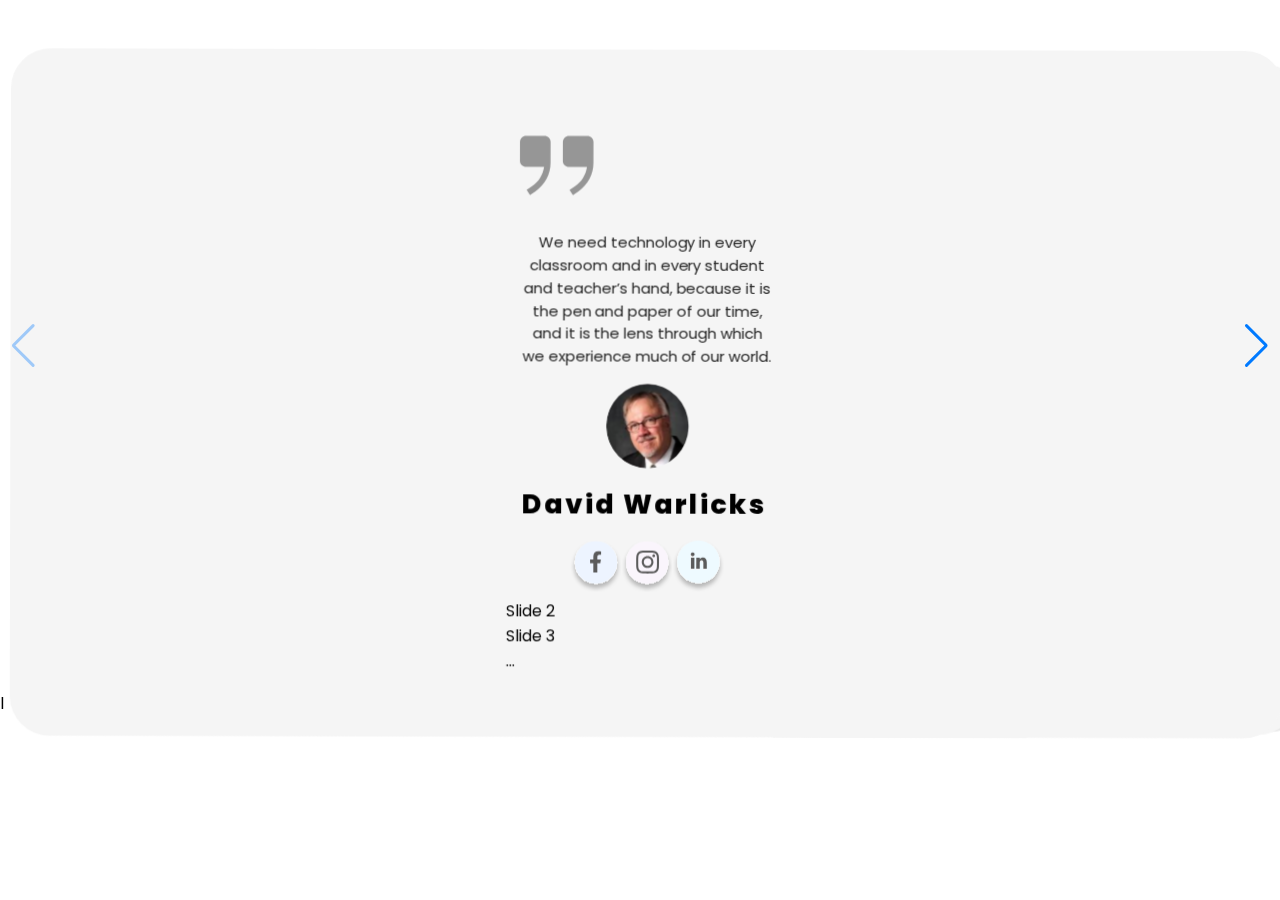
<file: section7.html>
<!DOCTYPE html>
<html lang="en">
  <head>
    <meta charset="UTF-8" />
    <meta http-equiv="X-UA-Compatible" content="IE=edge" />
    <meta name="viewport" content="width=device-width, initial-scale=1.0" />
    <title>Document</title>
    <link rel="stylesheet" href="Style7.css" />
    <link
      rel="stylesheet"
      href="https://cdn.jsdelivr.net/npm/swiper@8/swiper-bundle.min.css"
    />
    <script src="https://ajax.googleapis.com/ajax/libs/jquery/3.3.1/jquery.min.js"></script>
  </head>
  <body>
    <!-- <div class="wrapper">
      <div class="cursor">
        <p style="display: none">Scroll Me</p>
      </div>
      <div class="section7">
        <div class="section7Heading">
          <span class="img">
            <img src="items/Line.svg" />
          </span>
          <span class="heading">
            <p>
              <span> WE ACTUALLY FULFILL</span>
              THESE STATEMENTS
            </p>
          </span>
          <span class="img">
            <img src="items/Line.svg" />
          </span>
        </div>
        <div class="swiper1">
          <div class="sectionCards">
            <div class="cards">
              <div class="quotes">
                <img src="items/carbon_quotes.svg" alt="" />
              </div>
              <div class="para">
                <p>
                  We need technology in every classroom and in every student and
                  teacher’s hand, because it is the pen and paper of our time,
                  and it is the lens through which we experience much of our
                  world.
                </p>
              </div>
              <div class="img">
                <img src="items/davidwarlick.png" alt="" />
              </div>
              <div class="name">
                <p>David Warlicks</p>
              </div>
              <div class="media">
                <div class="twitter">
                  <img src="items/facebook.svg" alt="" />
                </div>
                <div class="Insta">
                  <img src="items/instagram.svg" alt="" />
                </div>
                <div class="linkedIn">
                  <img src="items/linkedIn.svg" alt="" />
                </div>
              </div>
            </div>
            <div class="cards">
              <div class="quotes">
                <img src="items/carbon_quotes.svg" alt="" />
              </div>
              <div class="para">
                <p>
                  We need technology in every classroom and in every student and
                  teacher’s hand, because it is the pen and paper of our time,
                  and it is the lens through which we experience much of our
                  world.
                </p>
              </div>
              <div class="img">
                <img src="items/davidwarlick.png" alt="" />
              </div>
              <div class="name">
                <p>David Warlicks</p>
              </div>
              <div class="media">
                <div class="twitter">
                  <img src="items/facebook.svg" alt="" />
                </div>
                <div class="Insta">
                  <img src="items/instagram.svg" alt="" />
                </div>
                <div class="linkedIn">
                  <img src="items/linkedIn.svg" alt="" />
                </div>
              </div>
            </div>
            <div class="cards">
              <div class="quotes">
                <img src="items/carbon_quotes.svg" alt="" />
              </div>
              <div class="para">
                <p>
                  We need technology in every classroom and in every student and
                  teacher’s hand, because it is the pen and paper of our time,
                  and it is the lens through which we experience much of our
                  world.
                </p>
              </div>
              <div class="img">
                <img src="items/davidwarlick.png" alt="" />
              </div>
              <div class="name">
                <p>David Warlicks</p>
              </div>
              <div class="media">
                <div class="twitter">
                  <img src="items/facebook.svg" alt="" />
                </div>
                <div class="Insta">
                  <img src="items/instagram.svg" alt="" />
                </div>
                <div class="linkedIn">
                  <img src="items/linkedIn.svg" alt="" />
                </div>
              </div>
            </div>
          </div>
        </div>
         <div class="swiper">
          <div class="button swiper-button-prev">
            <img
              src="items/button.svg"
              style="transform: rotate(180deg)"
              alt=""
            />
          </div>
          <div class="sectionCards swiper-wrapper">
            <div class="cards swiper-slide">
              <div class="quotes">
                <img src="items/carbon_quotes.svg" alt="" />
              </div>
              <div class="para">
                <p>
                  We need technology in every classroom and in every student and
                  teacher’s hand, because it is the pen and paper of our time,
                  and it is the lens through which we experience much of our
                  world.
                </p>
              </div>
              <div class="img">
                <img src="items/davidwarlick.png" alt="" />
              </div>
              <div class="name">
                <p>David Warlicks</p>
              </div>
              <div class="media">
                <div class="twitter">
                  <img src="items/facebook.svg" alt="" />
                </div>
                <div class="Insta">
                  <img src="items/instagram.svg" alt="" />
                </div>
                <div class="linkedIn">
                  <img src="items/linkedIn.svg" alt="" />
                </div>
              </div>
            </div>
            <div class="cards swiper-slide">
              <div class="quotes">
                <img src="items/carbon_quotes.svg" alt="" />
              </div>
              <div class="para">
                <p>
                  We need technology in every classroom and in every student and
                  teacher’s hand, because it is the pen and paper of our time,
                  and it is the lens through which we experience much of our
                  world.
                </p>
              </div>
              <div class="img">
                <img src="items/davidwarlick.png" alt="" />
              </div>
              <div class="name">
                <p>David Warlicks</p>
              </div>
              <div class="media">
                <div class="twitter">
                  <img src="items/facebook.svg" alt="" />
                </div>
                <div class="Insta">
                  <img src="items/instagram.svg" alt="" />
                </div>
                <div class="linkedIn">
                  <img src="items/linkedIn.svg" alt="" />
                </div>
              </div>
            </div>
            <div class="cards swiper-slide">
              <div class="quotes">
                <img src="items/carbon_quotes.svg" alt="" />
              </div>
              <div class="para">
                <p>
                  We need technology in every classroom and in every student and
                  teacher’s hand, because it is the pen and paper of our time,
                  and it is the lens through which we experience much of our
                  world.
                </p>
              </div>
              <div class="img">
                <img src="items/davidwarlick.png" alt="" />
              </div>
              <div class="name">
                <p>David Warlicks</p>
              </div>
              <div class="media">
                <div class="twitter">
                  <img src="items/facebook.svg" alt="" />
                </div>
                <div class="Insta">
                  <img src="items/instagram.svg" alt="" />
                </div>
                <div class="linkedIn">
                  <img src="items/linkedIn.svg" alt="" />
                </div>
              </div>
            </div>
          </div>
          <div class="button swiper-button-next">
            <img src="items/button.svg" alt="" />
          </div>
        </div> 
        <div class="swiper">
          <div class="button swiper-button-prev">
            <img
              src="items/button.svg"
              style="transform: rotate(180deg)"
              alt=""
            /> 
          </div>
          <div class="sectionCards swiper-wrapper">
            <div class="cards swiper-slide">
              <div class="quotes">
                <img src="items/carbon_quotes.svg" alt="" />
              </div>
              <div class="para">
                <p>
                  We need technology in every classroom and in every student and
                  teacher’s hand, because it is the pen and paper of our time,
                  and it is the lens through which we experience much of our
                  world.
                </p>
              </div>
              <div class="img">
                <img src="items/davidwarlick.png" alt="" />
              </div>
              <div class="name">
                <p>David Warlicks</p>
              </div>
              <div class="media">
                <div class="twitter">
                  <img src="items/facebook.svg" alt="" />
                </div>
                <div class="Insta">
                  <img src="items/instagram.svg" alt="" />
                </div>
                <div class="linkedIn">
                  <img src="items/linkedIn.svg" alt="" />
                </div>
              </div>
            </div>
            <div class="cards swiper-slide">
              <div class="quotes">
                <img src="items/carbon_quotes.svg" alt="" />
              </div>
              <div class="para">
                <p>
                  We need technology in every classroom and in every student and
                  teacher’s hand, because it is the pen and paper of our time,
                  and it is the lens through which we experience much of our
                  world.
                </p>
              </div>
              <div class="img">
                <img src="items/davidwarlick.png" alt="" />
              </div>
              <div class="name">
                <p>David Warlicks</p>
              </div>
              <div class="media">
                <div class="twitter">
                  <img src="items/facebook.svg" alt="" />
                </div>
                <div class="Insta">
                  <img src="items/instagram.svg" alt="" />
                </div>
                <div class="linkedIn">
                  <img src="items/linkedIn.svg" alt="" />
                </div>
              </div>
            </div>
            <div class="cards swiper-slide">
              <div class="quotes">
                <img src="items/carbon_quotes.svg" alt="" />
              </div>
              <div class="para">
                <p>
                  We need technology in every classroom and in every student and
                  teacher’s hand, because it is the pen and paper of our time,
                  and it is the lens through which we experience much of our
                  world.
                </p>
              </div>
              <div class="img">
                <img src="items/davidwarlick.png" alt="" />
              </div>
              <div class="name">
                <p>David Warlicks</p>
              </div>
              <div class="media">
                <div class="twitter">
                  <img src="items/facebook.svg" alt="" />
                </div>
                <div class="Insta">
                  <img src="items/instagram.svg" alt="" />
                </div>
                <div class="linkedIn">
                  <img src="items/linkedIn.svg" alt="" />
                </div>
              </div>
            </div>
          </div>
          <div class="button swiper-button-next">
 <img src="items/button.svg" alt="" /> 
          </div>
        </div>
      </div>
    </div> -->

    <div class="section7 swiper">
      <!-- Additional required wrapper -->
      <div class="sectionCards swiper-wrapper">
        <!-- Slides -->
        <div class="cards swiper-slide">
          <div class="quotes">
            <img src="items/carbon_quotes.svg" alt="" />
          </div>
          <div class="para">
            <p>
              We need technology in every classroom and in every student and
              teacher’s hand, because it is the pen and paper of our time, and
              it is the lens through which we experience much of our world.
            </p>
          </div>
          <div class="img">
            <img src="items/davidwarlick.png" alt="" />
          </div>
          <div class="name">
            <p>David Warlicks</p>
          </div>
          <div class="media">
            <div class="twitter">
              <img src="items/facebook.svg" alt="" />
            </div>
            <div class="Insta">
              <img src="items/instagram.svg" alt="" />
            </div>
            <div class="linkedIn">
              <img src="items/linkedIn.svg" alt="" />
            </div>
        </div>
        <div class="swiper-slide">Slide 2</div>
        <div class="swiper-slide">Slide 3</div>
        ...
      </div>
      <div class="cards swiper-slide">
        <div class="quotes">
          <img src="items/carbon_quotes.svg" alt="" />
        </div>
        <div class="para">
          <p>
            We need technology in every classroom and in every student and
            teacher’s hand, because it is the pen and paper of our time, and
            it is the lens through which we experience much of our world.
          </p>
        </div>
        <div class="img">
          <img src="items/davidwarlick.png" alt="" />
        </div>
        <div class="name">
          <p>David Warlicks</p>
        </div>
        <div class="media">
          <div class="twitter">
            <img src="items/facebook.svg" alt="" />
          </div>
          <div class="Insta">
            <img src="items/instagram.svg" alt="" />
          </div>
          <div class="linkedIn">
            <img src="items/linkedIn.svg" alt="" />
          </div>
      </div>
      <div class="swiper-slide">Slide 2</div>
      <div class="swiper-slide">Slide 3</div>
      ...
    </div>
    <div class="cards swiper-slide">
        <div class="quotes">
          <img src="items/carbon_quotes.svg" alt="" />
        </div>
        <div class="para">
          <p>
            We need technology in every classroom and in every student and
            teacher’s hand, because it is the pen and paper of our time, and
            it is the lens through which we experience much of our world.
          </p>
        </div>
        <div class="img">
          <img src="items/davidwarlick.png" alt="" />
        </div>
        <div class="name">
          <p>David Warlicks</p>
        </div>
        <div class="media">
          <div class="twitter">
            <img src="items/facebook.svg" alt="" />
          </div>
          <div class="Insta">
            <img src="items/instagram.svg" alt="" />
          </div>
          <div class="linkedIn">
            <img src="items/linkedIn.svg" alt="" />
          </div>
      </div>
      <div class="swiper-slide">Slide 2</div>
      <div class="swiper-slide">Slide 3</div>
      ...
    </div>
      <!-- If we need pagination -->
      <!-- <div class="swiper-pagination"></div> -->

      <!-- If we need navigation buttons -->
      <div class="swiper-button-prev"></div>
      <div class="swiper-button-next"></div>

      <!-- If we need scrollbar -->
      <!-- <div class="swiper-scrollbar"></div> -->
    </div>
    <script src="https://cdn.jsdelivr.net/npm/swiper@8/swiper-bundle.min.js"></script>
    <script>
      const swiper = new Swiper(".swiper", {
        effect: "cards",
        grabCursor: true,
        // Navigation arrows
        navigation: {
          nextEl: ".swiper-button-next",
          prevEl: ".swiper-button-prev",
        },
      });
    </script>
    <script src="javascriptSection1.js"></script>
    <script src="javascriptSection5.js"></script>
  </body>
</html>
l
</file>
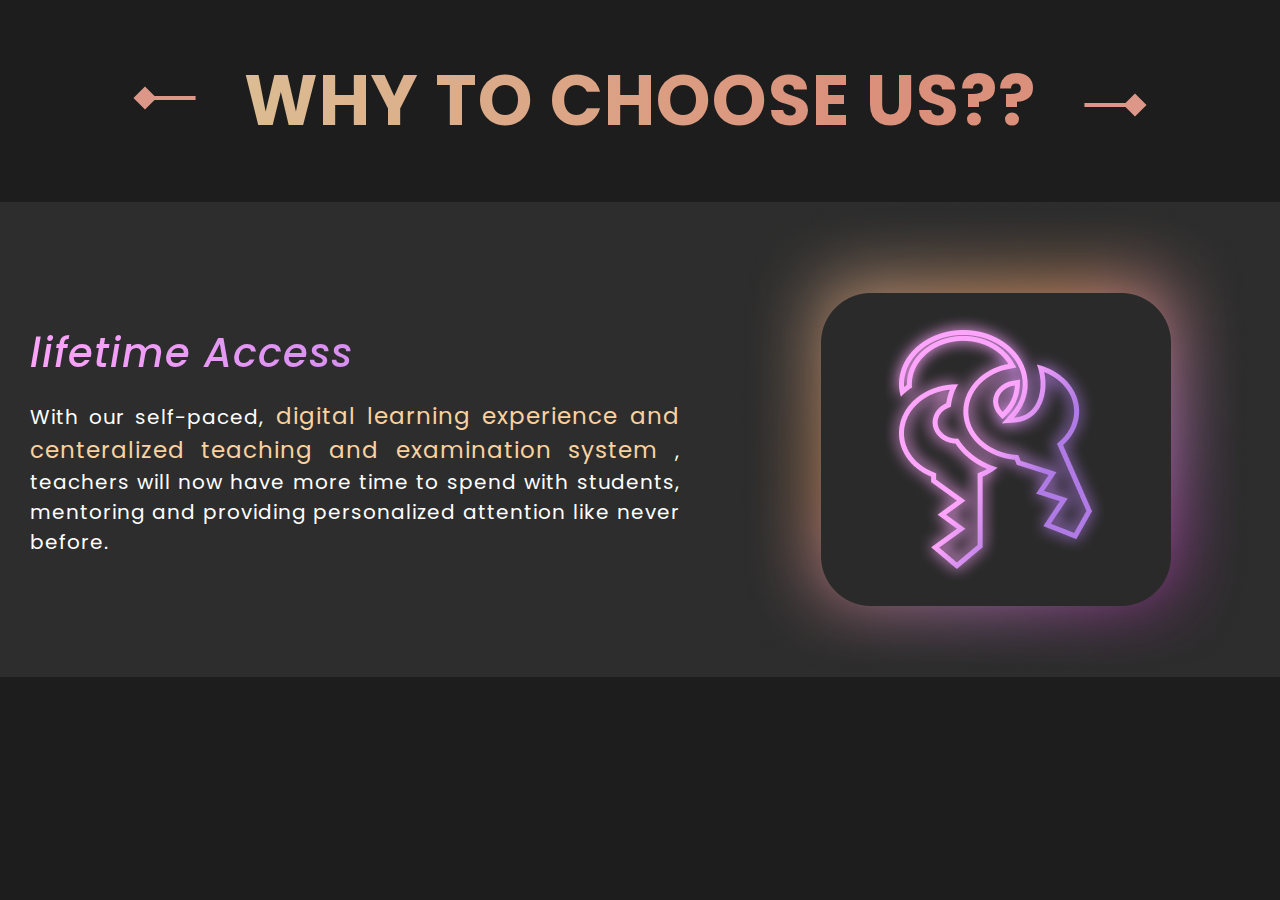
<file: test.html>
<!DOCTYPE html>
<html lang="en">
  <head>
    <meta charset="UTF-8" />
    <meta http-equiv="X-UA-Compatible" content="IE=edge" />
    <meta name="viewport" content="width=device-width, initial-scale=1.0" />
    <title>Document</title>
    <style>
      .cursor {
        position: fixed;
        height: 20px;
        width: 20px;
        cursor: default;
        border-radius: 50%;
        mix-blend-mode: difference;
        background: transparent;
      }
      .scale {
        height: unset;
        width: unset;
        cursor: none;
        font-size: 14px;
        padding: 2em 8px;
        background-color: white;
        -webkit-animation: jello-horizontal 0.9s both;
        animation: jello-horizontal 0.9s both;
      }
      /* ----------------------------------------------
 * Generated by Animista on 2022-8-6 12:53:20
 * Licensed under FreeBSD License.
 * See http://animista.net/license for more info. 
 * w: http://animista.net, t: @cssanimista
 * ---------------------------------------------- */

      /**
 * ----------------------------------------
 * animation jello-horizontal
 * ----------------------------------------
 */
      @-webkit-keyframes jello-horizontal {
        0% {
          -webkit-transform: scale3d(0, 0, 0);
          transform: scale3d(0, 0, 0);
        }
        30% {
          -webkit-transform: scale3d(1.25, 0.75, 1);
          transform: scale3d(1.25, 0.75, 1);
        }
        40% {
          -webkit-transform: scale3d(0.75, 1.25, 1);
          transform: scale3d(0.75, 1.25, 1);
        }
        50% {
          -webkit-transform: scale3d(1.15, 0.85, 1);
          transform: scale3d(1.15, 0.85, 1);
        }
        65% {
          -webkit-transform: scale3d(0.95, 1.05, 1);
          transform: scale3d(0.95, 1.05, 1);
        }
        75% {
          -webkit-transform: scale3d(1.05, 0.95, 1);
          transform: scale3d(1.05, 0.95, 1);
        }
        100% {
          -webkit-transform: scale3d(1, 1, 1);
          transform: scale3d(1, 1, 1);
        }
      }
      @keyframes jello-horizontal {
        0% {
          -webkit-transform: scale3d(0, 0, 0);
          transform: scale3d(0, 0, 0);
        }
        30% {
          -webkit-transform: scale3d(1.25, 0.75, 1);
          transform: scale3d(1.25, 0.75, 1);
        }
        40% {
          -webkit-transform: scale3d(0.75, 1.25, 1);
          transform: scale3d(0.75, 1.25, 1);
        }
        50% {
          -webkit-transform: scale3d(1.15, 0.85, 1);
          transform: scale3d(1.15, 0.85, 1);
        }
        65% {
          -webkit-transform: scale3d(0.95, 1.05, 1);
          transform: scale3d(0.95, 1.05, 1);
        }
        75% {
          -webkit-transform: scale3d(1.05, 0.95, 1);
          transform: scale3d(1.05, 0.95, 1);
        }
        100% {
          -webkit-transform: scale3d(1, 1, 1);
          transform: scale3d(1, 1, 1);
        }
      }
    </style>
    <link rel="stylesheet" href="Style.css" />
  </head>
  <body>
    <div class="section5">
      <div class="headingContainer">
        <span class="img">
          <img src="items/Line.svg" alt="" />
        </span>
        <span class="heading"> WHY TO CHOOSE US?? </span>
        <span class="img">
          <img src="items/Line.svg" alt="" />
        </span>
      </div>
      <div class="outerContainer">
        <div class="overflow">
          <div class="cursor2">
            <p>Scroll Me</p>
          </div>
          <div class="mainContainer first">
            <div class="textContainer right-slide">
              <div class="textHeading">
                <p>lifetime Access</p>
              </div>
              <div class="textpara">
                <p>
                  With our self-paced,<span>
                    digital learning experience and centeralized teaching and
                    examination system
                  </span>
                  , teachers will now have more time to spend with students,
                  mentoring and providing personalized attention like never
                  before.
                </p>
              </div>
            </div>
            <div class="imgContainer left-slide">
              <img src="items/keychainI.png" alt="" />
            </div>
          </div>
          <div class="mainContainer">
            <div class="textContainer right-slide">
              <div class="textHeading">
                <p>lifetime Access</p>
              </div>
              <div class="textpara">
                <p>
                  With our self-paced,<span>
                    digital learning experience and centeralized teaching and
                    examination system
                  </span>
                  , teachers will now have more time to spend with students,
                  mentoring and providing personalized attention like never
                  before.
                </p>
              </div>
            </div>
            <div class="imgContainer left-slide">
              <img src="items/bachelorI.png" alt="" />
            </div>
          </div>
          <div class="mainContainer">
            <div class="textContainer right-slide">
              <div class="textHeading">
                <p>lifetime Access</p>
              </div>
              <div class="textpara">
                <p>
                  With our self-paced,<span>
                    digital learning experience and centeralized teaching and
                    examination system
                  </span>
                  , teachers will now have more time to spend with students,
                  mentoring and providing personalized attention like never
                  before.
                </p>
              </div>
            </div>
            <div class="imgContainer left-slide">
              <img src="items/certificateI.png" alt="" />
            </div>
          </div>
          <div class="mainContainer">
            <div class="textContainer right-slide">
              <div class="textHeading">
                <p>lifetime Access</p>
              </div>
              <div class="textpara">
                <p>
                  With our self-paced,<span>
                    digital learning experience and centeralized teaching and
                    examination system
                  </span>
                  , teachers will now have more time to spend with students,
                  mentoring and providing personalized attention like never
                  before.
                </p>
              </div>
            </div>
            <div class="imgContainer left-slide">
              <img src="items/crownI.png" alt="" />
            </div>
          </div>
          <div class="mainContainer">
            <div class="textContainer right-slide">
              <div class="textHeading">
                <p>lifetime Access</p>
              </div>
              <div class="textpara">
                <p>
                  With our self-paced,<span>
                    digital learning experience and centeralized teaching and
                    examination system
                  </span>
                  , teachers will now have more time to spend with students,
                  mentoring and providing personalized attention like never
                  before.
                </p>
              </div>
            </div>
            <div class="imgContainer left-slide">
              <img src="items/supportI.png" alt="" />
            </div>
          </div>
        </div>
      </div>
    </div>

    <div class="cursor">
      <p>Scroll Me</p>
    </div>

    <script>
      //Section5 javascript
      const target = document.querySelector(".section5 .overflow");
      const cursor = document.querySelector(".cursor");
      const cursorPara = document.querySelector(".cursor p");
      const cursor2 = document.querySelector(".cursor2");

      document.addEventListener("mousemove", cursorEffect);
      window.addEventListener("DOMContentLoaded", change);
      target.addEventListener("mouseenter", mouseenter);
      target.addEventListener("mouseleave", mouseLeave);

      function change() {
        let inspiration = document.querySelector(
          ".section5 .mainContainer.first"
        );
        console.log(target, inspiration.getBoundingClientRect().height);
        let inspirationHeight = inspiration.getBoundingClientRect().height;
        target.style.height = `${inspirationHeight}px`;
      }

      function cursorEffect(e) {
        // console.log(e);
        cursor.style.left = `${e.pageX + 10}px`;
        cursor.style.top = `${e.pageY + 10}px`;
      }

      function mouseenter(e) {
        cursor.classList.add("scale");
        cursorPara.style.display = "unset";
        console.log("mouseIn", cursorPara);
        document.body.style.cursor = "none";
        // target.addEventListener("mousemove", cursorEffectInside);
        // function cursorEffectInside(e) {
        //   console.log("mousemoving");
        //   cursor2.style.display = "block";
        //   cursor2.style.left = `${e.pageX - 10}px`;
        //   cursor2.style.top = `${e.pageY - 777}px`;
        // }
      }
      function mouseLeave(e) {
        cursor.classList.remove("scale");
        cursorPara.style.display = "none";
        console.log("mouseleave", cursorPara);
        document.body.style.cursor = "default";
        // cursor2.style.display = "block";
        // console.log("mouseleaving");
      }
    </script>
    <script src="javascriptSection1.js"></script>
  </body>
</html>
</file>
<file: Style7.css>
@import url("https://fonts.googleapis.com/css?family=Raleway:900&display=swap");
@import url("https://fonts.googleapis.com/css2?family=Poppins:ital,wght@0,100;0,200;0,300;0,400;0,500;0,600;0,700;0,800;0,900;1,100;1,200;1,300;1,400;1,500;1,600;1,700;1,800;1,900&display=swap");
/* font-family: 'Poppins', sans-serif; */

* {
  margin: 0px;
  padding: 0px;
  box-sizing: border-box;
  font-family: "Poppins", sans-serif;
}

body {
  margin: 0px;
}
:root {
  --background-color: #f6f6f6;
  --element-background: #272727;
  --white-background: #f5f5f5;
}

/* CUSTOMIZED CURSOR */

.cursor {
  position: fixed;
  height: 20px;
  width: 20px;
  cursor: default;
  border-radius: 50%;
  mix-blend-mode: difference;
  background: transparent;
  z-index: 999;
}
.scale {
  height: unset;
  width: unset;
  cursor: none;
  font-size: 14px;
  padding: 2em 8px;
  background-color: white;
  -webkit-animation: jello-horizontal 0.9s both;
  animation: jello-horizontal 0.9s both;
}

/* NAVBAR */

.section1 {
  height: 100vh;
  width: 100vw;
  /* background: black; */
  display: grid;
}
.section1 .navbar {
  width: 100vw;
  display: flex;
  justify-content: space-between;
  align-items: center;
}

.section1 .menu {
  display: none;
}
.section1 .MenuNavbarItem {
  display: none;
}
.section1 .logo {
  margin-left: 4rem;
  position: relative;
}

.section1 .navbarItem {
  display: flex;
  margin-right: 4rem;
}

.section1 .navbarItem .items {
  font-size: 14px;
  letter-spacing: 1px;
  font-weight: 400;
  margin: 0 0.5rem;
}

/* NABAR END****** */

/* MAIN CONTENT *** */

.section1 .contentWrapper {
  display: flex;
  flex-direction: column;
  background: #f4f4f4;
  height: 75vh;
  /* padding-top: 7rem; */
  justify-content: center;
}

.section1 #container {
  width: 100vw;
  height: 60pt;
  top: 0;
  bottom: 0;
  filter: url(#threshold) blur(0.6px);
}

.section1 #text1,
.section1 #text2 {
  position: absolute;
  width: 100%;
  display: inline-block;
  font-family: "Poppins", sans-serif;
  font-size: 76pt;
  font-weight: bold;
  text-align: center;
  user-select: none;
}

.section1 .kimarthText {
  display: flex;
  flex-direction: column;
  justify-self: center;
  overflow: hidden;
}
.section1 .bigLogo {
  display: grid;
  justify-content: center;
}
.section1 .bigLogo img {
  height: 84px;
}

.section1 .tagline {
  text-align: center;
  margin-top: 1rem;
  font-size: 13px;
  font-weight: 200;
  letter-spacing: 1px;
  word-spacing: 3px;
  display: flex;
  justify-content: center;
}

.section1 .tagline p {
  position: relative;
  display: inline-block;
}
.section1 .tagline span {
  height: 1px;
  width: 50px;
  background: #c0bebe;
  position: absolute;
  top: 9px;
}

.section1 .tagline span:nth-child(1) {
  left: -61px;
}
.section1 .tagline span:nth-child(2) {
  left: 328px;
}

/* ******* START SECTION 2 ***** */

.section2 {
  overflow: hidden;
  background: #272727;
  position: relative;
  z-index: -9;
  padding: 2rem 0rem;
  display: flex;
  flex-direction: column;
  padding-bottom: 4rem;
}

.section2 .mission {
  display: flex;
  justify-content: space-around;
  margin: 0 7rem;
}

.section2 .mission .missionImg {
  margin-top: 14rem;
}

.section2 .missionImg img {
  width: 310px;
  opacity: 0;
}
.section2 .about .aboutImg {
  margin-top: 10rem;
  order: 2;
}

.section2 .aboutImg img {
  height: 396px;
  width: 340px;
}
.section2 .missionBox {
  display: grid;
  place-content: center;
  filter: opacity(0%);
  /* margin-top: 6rem; */
}

.section2 .box {
  background: #282828;
  display: grid;
  position: relative;
  width: 450px;
  border-radius: 30px;
  padding: 5rem 3rem;
}

.section2 .aboutBox .box {
  min-width: 300px;
  /* width: 410px; */
  margin-top: 18rem;
  margin-bottom: 7rem;
}
.section2 .box::before {
  content: "";
  position: absolute;
  height: 100%;
  width: 100%;
  background: linear-gradient(
    137.31deg,
    #dcab89 3.18%,
    #e19863 38.98%,
    #ff97fd 68.73%,
    #9a1c97 100%
  );
  filter: blur(21px);
  z-index: -1;
}

.section2 .heading p {
  font-size: 70px;
  background: linear-gradient(87.6deg, #dcbc92 1%, #da907b 76.6%);
  -webkit-background-clip: text;
  -webkit-text-fill-color: transparent;
  font-weight: 600;
  font-style: italic;
  line-height: 63px;
}

.section2 .heading p span {
  margin-left: 2rem;
}
.section2 .para {
  font-size: 23px;
  text-align: start;
  color: white;
  margin-top: 2rem;
  font-weight: 900;
  letter-spacing: 1px;
  font-style: italic;
}

.section2 .para span {
  background: linear-gradient(61deg, #ff90f7 45.08%, #ce7ae6 81.09%);
  -webkit-background-clip: text;
  -webkit-text-fill-color: transparent;
}

/* *******  SECTION 2   COMPLETED  ***** */

.section3 {
  background: #1b1b1b;
  padding-bottom: 1rem;
}

.section3 .heading {
  display: flex;
  justify-content: center;
  padding: 2rem 0rem;
}
.section3 p.mainHeading {
  font-size: 60px;
  font-weight: 600;
  color: white;
  background: linear-gradient(87.6deg, #dcbc92 1%, #da907b 76.6%);
  -webkit-background-clip: text;
  -webkit-text-fill-color: transparent;
  letter-spacing: 1px;
  display: flex;
  justify-content: space-around;
}
.section3 p.mainHeading span {
  display: flex;
  align-items: center;
  margin: 0rem 2rem;
}
.section3 p span:nth-child(2) img {
  transform: rotate(180deg);
}

.section3 .student {
  display: flex;
  justify-content: space-between;
  height: 90vh;
  background: #272727;
  margin-bottom: 5rem;
  justify-content: space-around;
  /* padding: 0rem; */
}

.section3 .studentimg {
  display: grid;
  align-items: center;
  /* margin-left: 5rem; */
  position: relative;
  opacity: 0%;
  filter: opacity(0%);
}

.studentimg.studyImg {
  order: 2;
}

.section3 .studentimg img {
  height: 70%;
}

img {
}

.section3 .studyImg img {
  height: 60%;
}

.section3 .teacherImg img {
  height: 65%;
}

.section3 .studentimg img:nth-child(2) {
}
.section3 .studentImg {
}
.section3 .text {
  display: grid;
  place-content: center;
  display: flex;
  place-items: center;
  flex-direction: column;
  color: white;
  line-height: 3;
  padding: 0rem 0rem;
  opacity: 0%;
  filter: opacity(0%);
}

.section3 .studentHeading {
  font-size: 40px;
  font-weight: 600;
  line-height: 50px;
  text-align: center;
}

.section3 .studentHeading span {
  background: linear-gradient(88.07deg, #fda4fb 45.08%, #b07ae6 81.09%);
  -webkit-background-clip: text;
  -webkit-text-fill-color: transparent;
  font-size: 45px;
  font-weight: 700;
}

.section3 .studentText {
  font-weight: 500;
  font-size: 22px;
  line-height: 32px;
  letter-spacing: 1px;
  /* margin: 3rem 7rem 0rem 6rem; */
  font-weight: 600;
  text-align: center;
  width: 580px;
  margin-top: 2rem;
}

.section3 .studentText span {
  background: linear-gradient(87.6deg, #dcbc92 1%, #da907b 76.6%);
  -webkit-background-clip: text;
  -webkit-text-fill-color: transparent;
  background-clip: text;
  text-fill-color: transparent;
}

/* SECTION 3 COMPLETED */

.section4 {
  height: 100vh;
  width: 100vw;
  background: white;
  display: grid;
  place-content: center;
}

.section4 .container {
  /* height: 80vh; */
  width: 100vw;
  background: #f5f5f5;
  display: flex;
  flex-direction: column;
  place-content: center;
  padding: 7rem 0rem;
}

.section4 .textHeading {
  font-size: 70px;
  letter-spacing: 3px;
  background: linear-gradient(87.6deg, #dcbc92 1%, #da907b 76.6%);
  -webkit-background-clip: text;
  -webkit-text-fill-color: transparent;
  font-weight: 700;
}

.section4 .textHeading .line {
  display: flex;
  align-items: center;
  margin: 0rem 2rem;
}

.section4 .textHeading .line:nth-child(3) img {
  transform: rotate(180deg);
}

.section4 .textHeading p {
  text-align: center;
  padding: 3rem 0rem;
  display: flex;
  place-content: center;
  padding-top: 0;
}

.section4 .text {
  font-weight: 400;
  font-size: 20px;
  line-height: 32px;
  display: flex;
  align-items: center;
  text-align: center;
  letter-spacing: 1px;
  color: #565656;
  margin: 0rem 22vw;
  word-spacing: 2px;
  opacity: 0;
  text-align: justify;
  /* text-align-last: center; */
}

.section5 {
  /* height: 100vh; */
  width: 100vw;
  background: #1d1d1d;
  padding-bottom: 4rem;
}
.section5 .headingContainer {
  display: flex;
  place-content: center;
  padding: 3rem 0rem;
}

.section5 .headingContainer span {
  align-self: center;
  margin: 0rem 1rem;
}
.section5 .headingContainer span:nth-child(3) {
  transform: rotate(180deg);
}

.section5 .headingContainer span:nth-child(2) {
  font-size: 70px;
  letter-spacing: 1px;
  background: linear-gradient(87.6deg, #dcbc92 1%, #da907b 76.6%);
  -webkit-background-clip: text;
  -webkit-text-fill-color: transparent;
  font-weight: 700;
  margin: 0rem 2rem;
}

.section5 .headingContainer span:nth-child(2) br {
  display: none;
}
.section5 .outerContainer {
  position: relative;
  width: 100vw;
  height: fit-content;
  /* display: flex; */
  justify-content: center;
}

.section5 .overflow {
  /* position: absolute; */
  overflow-y: scroll;
  scroll-snap-type: y mandatory;
}

.section5 .mainContainer {
  display: flex;
  justify-content: space-around;
  background: #2d2d2d;
  /* position: absolute; */
  width: 100vw;
  scroll-snap-align: start;
}

.section5 .mainContainer.first {
  overflow: hidden;
}

.section5 .mainContainer .textContainer {
  display: grid;
  flex-direction: column;
  justify-content: start;
  align-content: center;
}
.section5 .mainContainer .textHeading {
  letter-spacing: 1px;
  font-size: 40px;
  font-weight: 500;
  font-style: italic;
  margin-bottom: 1rem;
  background: linear-gradient(90.09deg, #fda4fb 0.16%, #b07ae6 99.84%);
  -webkit-background-clip: text;
  -webkit-text-fill-color: transparent;
}
.section5 .mainContainer .textpara {
  font-size: 20px;
  color: white;
  width: 650px;
  letter-spacing: 1px;
  text-align: justify;
}
.section5 .mainContainer .textpara span {
  font-size: 23px;
  /* background: linear-gradient(177deg, #f9d2a0 1%, #f8c4b7 76.6%); */
  /* -webkit-background-clip: text; */
  /* -webkit-text-fill-color: transparent; */
  color: #f9d2a0;
}

.section5 .mainContainer .imgContainer {
  display: flex;
  place-content: center;
  position: relative;
  z-index: 1;
  /* opacity: 0; */
}
.section5 .mainContainer .keychainsvg {
  width: fit-content;
  background-color: #2b2b2b;
  position: relative;
  border-radius: 31px;
  padding: 0rem;
  display: grid;
  place-items: center;
}

.section5 .mainContainer .keychainsvg::before {
  content: "";
  height: 100%;
  width: 100%;
  position: absolute;
  background: linear-gradient(
    137.31deg,
    rgba(220, 171, 137, 0.76) 3.18%,
    rgba(225, 152, 99, 0.82) 38.98%,
    rgba(255, 151, 253, 0.74) 68.73%,
    rgba(154, 28, 151, 0.87) 100%
  );
  filter: blur(14px);
  border-radius: 23px;
  z-index: -1;
}

.section5 .mainContainer .keychainsvg img {
  width: 100%;
}

/* SECTION 5 COMPLETED NOW  */

/* SECTION 6 STARTED NOW  */

.section6 {
  display: flex;
  flex-direction: column;
  justify-content: space-evenly;
  background: var(--background-color);
  height: 113vw;
  width: 100vw;
  margin: 5rem 0rem;
  margin-bottom: 3rem;
  padding: 0rem 0rem;
}

.section6 .section6Heading {
  display: flex;
  place-content: center;
}
.section6 .section6Heading span:nth-child(2) {
  font-size: 70px;
  font-weight: 900;
  line-height: 71px;
  background: linear-gradient(87.6deg, #dcbc92 1%, #da907b 76.6%);
  -webkit-background-clip: text;
  -webkit-text-fill-color: transparent;
  background-clip: text;
  text-fill-color: transparent;
  margin: 2rem;
}
.section6 .section6Heading span:nth-child(2) br {
  display: none;
}

.section6 .section6Heading .img {
  display: grid;
  place-content: center;
}
.section6 .section6Heading span:nth-child(3) img {
  transform: rotate(180deg);
  justify-self: end;
}

.section6 .joinContainer {
  display: flex;
  place-content: center;
}
.section6 .joinContainer .tab,
.section6 .joinContainer .mobile {
  display: none;
}

/* SECTION6 IS COMPLETED NOW */

.section7 {
  /* height: 100vh; */
  width: 100vw;
}

.section7 .section7Heading {
  display: flex;
  place-content: center;
  place-items: center;
}

.section7 .section7Heading .heading {
  font-size: 70px;
  line-height: 63px;
  font-weight: 800;
  margin: 0rem 2rem;
  background: linear-gradient(87.6deg, #dcbc92 1%, #da907b 76.6%);
  -webkit-background-clip: text;
  -webkit-text-fill-color: transparent;
  background-clip: text;
  text-fill-color: transparent;
}
.section7 .section7Heading .heading span {
  font-size: 50px;
  font-weight: 700;
  display: flex;
  justify-content: center;
}
.section7 .section7Heading span:nth-child(3) img {
  transform: rotate(180deg);
}
.section7 .sectionCards {
  display: grid;
  margin: 4rem 1re;
  grid-template-columns: repeat(auto-fit, minmax(325px, 0.3fr));
  place-content: center;
}

.section7 .swiper {
  /* width: auto; */
  /* height: 550px; */
  /* position: relative; */
}
.section7 .sectionCards .cards {
  display: grid;
  place-content: center;
  background: var(--white-background);
  padding: 1rem 2rem;
  border-radius: 40px;
  margin: 3rem 1rem;
  width: 350px;
}
.section7 .sectionCards .quotes {
  display: flex;
  justify-content: start;
}
.section7 .sectionCards .para {
  font-size: 15px;
  font-weight: 400;
  color: #272727;
  width: 250px;
  text-align: center;
  margin: 1rem;
}
.section7 .sectionCards .img {
  display: flex;
  justify-content: center;
  justify-items: center;
}
.section7 .sectionCards .img img {
  border-radius: 50%;
}
.section7 .sectionCards .name {
  font-size: 27px;
  font-weight: 800;
  letter-spacing: 2px;
  color: black;
  margin: 1rem;
}
.section7 .sectionCards .media {
  display: flex;
  place-items: center;
  justify-self: center;
}

.section7 .swiper .button {
  display: none;
}

.section7 .swiper {
  display: none;
}
/* .swiper-button-prev:after,
.swiper-button-next:after {
  content: "";
} */
*.left-slide {
   opacity: 0%; */
/* filter: opacity(0%); */

/* .right-slide {
  opacity: 0%;
  filter: opacity(0%);
} */

/* ANIMATION FOR FADE UP */

/* ----------------------------------------------
 * Generated by Animista on 2022-7-31 22:46:25
 * Licensed under FreeBSD License.
 * See http://animista.net/license for more info. 
 * w: http://animista.net, t: @cssanimista
 * ---------------------------------------------- */

/**
 * ----------------------------------------
 * animation slide-top
 * ----------------------------------------
 */

.slide-top {
  animation: slide-top 0.5s cubic-bezier(0.25, 0.46, 0.45, 0.94) both;
}

@keyframes slide-top {
  0% {
    transform: translateY(100px);
    opacity: 0%;
    filter: opacity(0%);
  }

  100% {
    transform: translateY(0px);
    opacity: 100%;
    filter: opacity(100%);
  }
}

/* ----------------------------------------------
 * Generated by Animista on 2022-8-3 8:1:58
 * Licensed under FreeBSD License.
 * See http://animista.net/license for more info. 
 * w: http://animista.net, t: @cssanimista
 * ---------------------------------------------- */

/**
 * ----------------------------------------
 * animation slide-right
 * ----------------------------------------
 */

.slide-right {
  animation: slide-right 0.5s cubic-bezier(0.25, 0.46, 0.45, 0.94) both;
}

@keyframes slide-right {
  0% {
    transform: translateX(-100px);
    opacity: 0%;
    filter: opacity(0%);
  }
  100% {
    transform: translateX(0px);
    opacity: 100%;
    filter: opacity(100%);
  }
}

.slide-left {
  animation: slide-left 0.5s cubic-bezier(0.25, 0.46, 0.45, 0.94) both;
}

@keyframes slide-left {
  0% {
    transform: translateX(100px);
    opacity: 0%;
    filter: opacity(0%);
  }
  100% {
    transform: translateX(0px);
    opacity: 100%;
    filter: opacity(100%);
  }
}

/* ----------------------------------------
* animation jello-horizontal
* ----------------------------------------
*/
@-webkit-keyframes jello-horizontal {
  0% {
    -webkit-transform: scale3d(0, 0, 0);
    transform: scale3d(0, 0, 0);
  }
  30% {
    -webkit-transform: scale3d(1.25, 0.75, 1);
    transform: scale3d(1.25, 0.75, 1);
  }
  40% {
    -webkit-transform: scale3d(0.75, 1.25, 1);
    transform: scale3d(0.75, 1.25, 1);
  }
  50% {
    -webkit-transform: scale3d(1.15, 0.85, 1);
    transform: scale3d(1.15, 0.85, 1);
  }
  65% {
    -webkit-transform: scale3d(0.95, 1.05, 1);
    transform: scale3d(0.95, 1.05, 1);
  }
  75% {
    -webkit-transform: scale3d(1.05, 0.95, 1);
    transform: scale3d(1.05, 0.95, 1);
  }
  100% {
    -webkit-transform: scale3d(1, 1, 1);
    transform: scale3d(1, 1, 1);
  }
}
@keyframes jello-horizontal {
  0% {
    -webkit-transform: scale3d(0, 0, 0);
    transform: scale3d(0, 0, 0);
  }
  30% {
    -webkit-transform: scale3d(1.25, 0.75, 1);
    transform: scale3d(1.25, 0.75, 1);
  }
  40% {
    -webkit-transform: scale3d(0.75, 1.25, 1);
    transform: scale3d(0.75, 1.25, 1);
  }
  50% {
    -webkit-transform: scale3d(1.15, 0.85, 1);
    transform: scale3d(1.15, 0.85, 1);
  }
  65% {
    -webkit-transform: scale3d(0.95, 1.05, 1);
    transform: scale3d(0.95, 1.05, 1);
  }
  75% {
    -webkit-transform: scale3d(1.05, 0.95, 1);
    transform: scale3d(1.05, 0.95, 1);
  }
  100% {
    -webkit-transform: scale3d(1, 1, 1);
    transform: scale3d(1, 1, 1);
  }
}
@media (max-width: 1300px) {
  .section6 .joinContainer .tab {
    display: block;
    padding: 1rem;
  }

  .section6 .joinContainer .tab img {
    height: 100%;
    width: 100%;
  }

  .section6 .joinContainer .desktop {
    display: none;
  }
}

@media (max-width: 1200px) {
  .section3 .student {
    flex-direction: column;
    height: auto;
    place-items: center;
    padding: 2rem 0rem;
  }
  .section3 .text {
    margin: 6rem 0rem;
    position: relative;
  }

  .section3 .text::before {
    content: "";
    position: absolute;
    width: 110%;
    height: 2px;
    background: white;
    top: -3rem;
  }

  .section3 .studentimg img {
    height: 80%;
  }

  .section3 .teacherImg img {
    transform: translateX(9px);
  }
  .studentimg.studyImg {
    order: -1;
  }
  .section7 .section7Heading {
    margin-bottom: 3rem;
  }
  .section7 .sectionCards .cards {
    position: absolute;
    margin: 0;
  }
  .section7 .sectionCards {
    height: 550px;
    width: 350px;
    margin: 0rem 4rem;
    /* display: inline-block; */
  }
  .section7 .swiper .button {
    display: block;
  }
  .section7 .swiper {
    display: flex;
    justify-content: center;
    align-items: center;
  }
  .section7 .swiper1 {
    display: none;
  }
  .section7 .swiper {
    display: block;
  }
}
@media (max-width: 1150px) {
  .section5 .headingContainer span:nth-child(2) br {
    display: block;
  }
  .section5 .headingContainer span:nth-child(2) {
    text-align: center;
    line-height: 51px;
    font-weight: 600;
    font-size: 60px;
    margin: 1rem 2rem;
  }

  .section5 .headingContainer span:nth-child(2) span {
    font-size: 51px;
  }

  .section5 .mainContainer {
    flex-direction: column;
    place-items: center;
    padding-bottom: 1rem;
  }

  .section5 .mainContainer .textContainer {
    order: 2;
    justify-content: center;
    align-content: center;
  }

  .textContainer {
  }

  .section5 .mainContainer .textHeading {
    margin: 1rem 0rem;
    margin-top: 3rem;
  }

  .section5 .mainContainer .textHeading p {
    text-align: center;
  }

  .section5 .mainContainer .textpara {
    text-align: justify;
    text-align-last: center;
    line-height: 34px;
  }

  .textHeading {
  }
}

@media (max-width: 1075px) {
  .section2 .mission {
    flex-direction: column;
  }
  .section2 .mission .missionImg {
    display: grid;
    justify-content: end;
    z-index: -1;
    margin: 0rem;
  }
  .section2 .missionBox {
    transform: translateY(-43px);
    margin-bottom: 3rem;
  }
  .section2 .about .aboutImg {
    order: 0;
    justify-content: start;
  }
  .section2 .aboutBox .box {
    margin: 0rem 3rem;
    /* padding: 2rem 1rem; */
  }
  .section4 .container {
    padding: 3rem 0rem;
  }
}

@media (max-width: 1000px) {
  .section4 .textHeading {
    font-size: 60px;
    line-height: 57px;
    display: flex;
    place-items: center;
    place-content: center;
    position: relative;
  }
  .section4 .text {
    margin: 14vw;
  }
  .section4 .container {
    padding: 5rem 0rem;
  }
}
@media (max-width: 900px) {
  .section4 .textHeading .line {
    display: none;
  }
  .section4 .textHeading::before {
    content: "";
    height: 100%;
    width: 6px;
    background: #dc9789;
    margin-right: 1rem;
  }
  .section4 .textHeading {
    justify-content: flex-start;
    margin-left: 3rem;
    margin-top: 1rem;
  }
  .section4 .text {
    text-align: left;
    margin-left: 5rem;
  }
  .section4 .textHeading p {
    padding: 0;
  }
  .section4 .container {
    padding: 8rem 0rem;
  }

  .section6 .section6Heading span:nth-child(2) p span {
    font-size: 60px;
    font-weight: 700;
  }

  .section6 .section6Heading span:nth-child(2) p {
    display: flex;
    flex-direction: column;
    place-items: center;
    align-items: center;
  }
}

@media (max-width: 880px) {
  .section1 .navbarItem {
    display: none;
  }

  .section1 .menu {
    display: block;
    margin-right: 4rem;
  }

  .section2 .mission .missionImg {
    margin: 4rem 0rem;
    justify-content: center;
  }
  .section2 .missionBox {
    transform: none;
    /* margin: 0; */
  }
}
@media (max-width: 750px) {
  .section4 .textHeading p {
    text-align: inherit;
    font-size: 50px;
    font-weight: 600;
    /* margin: 0rem 1rem; */
    line-height: 39px;
  }
  .section4 .text {
    font-size: 18px;
    line-height: 27px;
    margin-left: 3rem;
    margin-right: 3rem;
  }

  .section4 .container {
    /* padding: 9rem 0rem; */
  }

  .section4 .textHeading {
    font-size: 40px;
    margin-left: 2rem;
  }
  .section4 .textHeading::before {
    height: 107%;
  }

  .section4 .textHeading .kimarth span {
    font-size: 40px;
  }
  .section5 .mainContainer .textpara {
    width: unset;
    margin: 0rem 2rem;
    text-align: center;
    font-size: 15px;
    line-height: 24px;
    font-weight: 300;
  }

  .section5 .mainContainer .textpara span {
    font-size: 16px;
    font-weight: 300;
  }

  .section5 .mainContainer .keychainsvg img {
    width: 90%;
    height: 244px;
  }

  .section5 .mainContainer .imgContainer img {
  }
}

@media (max-width: 700px) {
  .section1 #text1,
  .section1 #text2 {
    font-size: 90pt;
  }
  .section1 .bigLogo img {
    height: 70px;
  }
  .section1 #container {
    height: 0pt;
  }
  .section3 .studentHeading {
    font-size: 36px;
  }

  .section3 .studentHeading span {
    font-size: 40px;
    font-weight: 600;
  }
  .section3 .studentText {
    font-size: 20px;
    font-weight: 500;
    width: 460px;
    line-height: 30px;
  }
  .section3 p.mainHeading {
    font-size: 50px;
  }
}

@media (max-width: 540px) {
  .section1 .logo {
    margin-left: 2rem;
  }
  .section1 .menu {
    margin-right: 2rem;
  }
  .section1 .logo img {
    height: 50px;
  }
  .section1 #text1,
  .section1 #text2 {
    font-size: 60pt;
  }

  .section1 .bigLogo img {
    height: 50px;
  }

  .section2 .box {
    padding: 2rem 1rem;
    width: auto;
    margin: 0 1rem;
  }
  .section2 .heading p {
    font-size: 40px;
    line-height: 38px;
    text-align: center;
  }
  .section2 .para {
    text-align: center;
    font-size: 18px;
    font-weight: 600;
    line-height: 26px;
  }
  .section2 .aboutImg img {
    height: 340px;
    width: 280px;
  }
  .section2 .mission {
    order: 2;
    margin: 0 1rem;
  }

  .section2 .mission.about {
    order: 1;
  }
  .section2 .box::before {
    filter: blur(10px);
  }

  .section3 p.mainHeading {
    font-size: 30px;
  }

  .section3 p.mainHeading span img {
    width: 30px;
  }

  .section3 p.mainHeading span {
    margin: 0rem 1rem;
  }
  .section3 .studentimg img {
    height: 60%;
  }

  .section3 .teacherImg img {
    height: 60%;
  }

  .section3 .studyImg img {
    height: 50%;
  }

  .section3 .student {
    padding: 0rem;
    overflow: hidden;
  }
  .section3 .text {
    margin: -3rem;
  }

  .section3 .text::before {
    width: 80%;
    width: 0;
  }
  .section3 .studentHeading {
    font-size: 25px;
    line-height: 37px;
  }

  .section3 .studentHeading span {
    font-size: 30px;
  }
  .section3 .studentText {
    font-size: 15px;
    font-weight: 300;
    line-height: 23px;
    margin: 1rem 10px 7rem 10px;
    max-width: fit-content;
  }
  .section3 .studentimg {
    margin-top: -3rem;
  }
  .section4 .text {
    font-size: 15px;
    line-height: 24px;
    margin-right: ;
  }
  .section4 .container {
    padding: 4rem 0rem;
  }

  .section4 .textHeading p {
    line-height: 49px;
  }
  .section5 .headingContainer span:nth-child(2) {
    font-size: 25px;
    line-height: 30px;
    min-width: 173px;
  }

  .section5 .headingContainer .img img {
    width: 8vw;
  }

  .section5 .headingContainer .img:nth-child(1) {
    transform: translate(20px, 0px);
  }

  .section5 .headingContainer .img:nth-child(3) {
    transform: translate(-25px, -1px) rotate(180deg);
  }

  .section5 .headingContainer span:nth-child(2) span {
    font-size: 25px;
  }

  .section5 .mainContainer .textHeading {
    font-size: 30px;
  }
  .section5 .headingContainer {
    padding: 1rem 0rem;
  }
  .section5 .mainContainer .imgContainer img {
    width: 425px;
  }
  .section6 .section6Heading .img img {
    width: 60%;
  }
  .section6 .section6Heading span:nth-child(2) p span {
    font-size: 25px;
    line-height: 30px;
    font-weight: 600;
  }
  .section6 .section6Heading span:nth-child(2) {
    font-size: 27px;
    font-weight: 600;
    line-height: 34px;
    margin: 2rem 0rem;
  }
  .section6 .joinContainer .tab {
    display: none;
  }
  .section6 .joinContainer .mobile {
    display: grid;
    place-items: center;
    padding-bottom: 3rem;
  }

  .section6 .joinContainer .mobile .pic {
    display: flex;
  }
  .section6 {
    height: unset;
  }
  .section6 .section6Heading {
  }
}

@media (max-width: 400px) {
  .section1 .logo {
    margin-left: 1rem;
  }
  .section1 .menu {
    margin-right: 1rem;
  }
  .section1 .logo img {
    height: 40px;
  }
  .section1 #text1,
  .section1 #text2 {
    font-size: 60pt;
  }

  .section1 .bigLogo img {
    height: 40px;
  }
  .section4 .container {
    padding: 1rem 0rem;
  }
}
</file>
<file: Style.css>
@import url("https://fonts.googleapis.com/css?family=Raleway:900&display=swap");
@import url("https://fonts.googleapis.com/css2?family=Poppins:ital,wght@0,100;0,200;0,300;0,400;0,500;0,600;0,700;0,800;0,900;1,100;1,200;1,300;1,400;1,500;1,600;1,700;1,800;1,900&display=swap");
/* font-family: 'Poppins', sans-serif; */

* {
  margin: 0px;
  padding: 0px;
  box-sizing: border-box;
  font-family: "Poppins", sans-serif;
}

body {
  margin: 0px;
}

.cursor2 {
  display: none;
  position: fixed;
  transform: scale(6);
  z-index: 99999;
  height: 200px;
  width: 200px;
  font-size: 14px;
  padding: 2em 8px;
  background-color: white;
  -webkit-animation: jello-horizontal 0.9s both;
  animation: jello-horizontal 0.9s both;
}

/* CUSTOMIZED CURSOR */

.cursor {
  position: fixed;
  height: 20px;
  width: 20px;
  cursor: default;
  border-radius: 50%;
  mix-blend-mode: difference;
  background: peachpuff;
  z-index: 999;
}
.scale {
  height: unset;
  width: unset;
  cursor: none;
  font-size: 14px;
  padding: 2em 8px;
  background-color: white;
  -webkit-animation: jello-horizontal 0.9s both;
  animation: jello-horizontal 0.9s both;
}

/* NAVBAR */

.section1 {
  height: 100vh;
  width: 100vw;
  /* background: black; */
  display: grid;
}
.section1 .navbar {
  width: 100vw;
  display: flex;
  justify-content: space-between;
  align-items: center;
}

.section1 .menu {
  display: none;
}
.section1 .MenuNavbarItem {
  display: none;
}
.section1 .logo {
  margin-left: 4rem;
  position: relative;
}

.section1 .navbarItem {
  display: flex;
  margin-right: 4rem;
}

.section1 .navbarItem .items {
  font-size: 14px;
  letter-spacing: 1px;
  font-weight: 400;
  margin: 0 0.5rem;
}

/* NABAR END****** */

/* MAIN CONTENT *** */

.section1 .contentWrapper {
  display: flex;
  flex-direction: column;
  background: #f4f4f4;
  height: 75vh;
  /* padding-top: 7rem; */
  justify-content: center;
}

.section1 #container {
  width: 100vw;
  height: 60pt;
  top: 0;
  bottom: 0;
  filter: url(#threshold) blur(0.6px);
}

.section1 #text1,
.section1 #text2 {
  position: absolute;
  width: 100%;
  display: inline-block;
  font-family: "Poppins", sans-serif;
  font-size: 76pt;
  font-weight: bold;
  text-align: center;
  user-select: none;
}

.section1 .kimarthText {
  display: flex;
  flex-direction: column;
  justify-self: center;
  overflow: hidden;
}
.section1 .bigLogo {
  display: grid;
  justify-content: center;
}
.section1 .bigLogo img {
  height: 84px;
}

.section1 .tagline {
  text-align: center;
  margin-top: 1rem;
  font-size: 13px;
  font-weight: 200;
  letter-spacing: 1px;
  word-spacing: 3px;
  display: flex;
  justify-content: center;
}

.section1 .tagline p {
  position: relative;
  display: inline-block;
}
.section1 .tagline span {
  height: 1px;
  width: 50px;
  background: #c0bebe;
  position: absolute;
  top: 9px;
}

.section1 .tagline span:nth-child(1) {
  left: -61px;
}
.section1 .tagline span:nth-child(2) {
  left: 328px;
}

/* ******* START SECTION 2 ***** */

.section2 {
  overflow: hidden;
  background: #272727;
  position: relative;
  z-index: -9;
  padding: 2rem 0rem;
  display: flex;
  flex-direction: column;
  padding-bottom: 4rem;
}

.section2 .mission {
  display: flex;
  justify-content: space-around;
  margin: 0 7rem;
}

.section2 .mission .missionImg {
  margin-top: 14rem;
}

.section2 .missionImg img {
  width: 310px;
  opacity: 0;
}
.section2 .about .aboutImg {
  margin-top: 10rem;
  order: 2;
}

.section2 .aboutImg img {
  height: 396px;
  width: 340px;
}
.section2 .missionBox {
  display: grid;
  place-content: center;
  filter: opacity(0%);
  /* margin-top: 6rem; */
}

.section2 .box {
  background: #282828;
  display: grid;
  position: relative;
  width: 450px;
  border-radius: 30px;
  padding: 5rem 3rem;
}

.section2 .aboutBox .box {
  min-width: 300px;
  /* width: 410px; */
  margin-top: 18rem;
  margin-bottom: 7rem;
}
.section2 .box::before {
  content: "";
  position: absolute;
  height: 100%;
  width: 100%;
  background: linear-gradient(
    137.31deg,
    #dcab89 3.18%,
    #e19863 38.98%,
    #ff97fd 68.73%,
    #9a1c97 100%
  );
  filter: blur(21px);
  z-index: -1;
}

.section2 .heading p {
  font-size: 70px;
  background: linear-gradient(87.6deg, #dcbc92 1%, #da907b 76.6%);
  -webkit-background-clip: text;
  -webkit-text-fill-color: transparent;
  font-weight: 600;
  font-style: italic;
  line-height: 63px;
}

.section2 .heading p span {
  margin-left: 2rem;
}
.section2 .para {
  font-size: 23px;
  text-align: start;
  color: white;
  margin-top: 2rem;
  font-weight: 900;
  letter-spacing: 1px;
  font-style: italic;
}

.section2 .para span {
  background: linear-gradient(61deg, #ff90f7 45.08%, #ce7ae6 81.09%);
  -webkit-background-clip: text;
  -webkit-text-fill-color: transparent;
}

/* *******  SECTION 2   COMPLETED  ***** */

.section3 {
  background: #1b1b1b;
  padding-bottom: 1rem;
}

.section3 .heading {
  display: flex;
  justify-content: center;
  padding: 2rem 0rem;
}
.section3 p.mainHeading {
  font-size: 60px;
  font-weight: 600;
  color: white;
  background: linear-gradient(87.6deg, #dcbc92 1%, #da907b 76.6%);
  -webkit-background-clip: text;
  -webkit-text-fill-color: transparent;
  letter-spacing: 1px;
  display: flex;
  justify-content: space-around;
}
.section3 p.mainHeading span {
  display: flex;
  align-items: center;
  margin: 0rem 2rem;
}
.section3 p span:nth-child(2) img {
  transform: rotate(180deg);
}

.section3 .student {
  display: flex;
  justify-content: space-between;
  height: 90vh;
  background: #272727;
  margin-bottom: 5rem;
  justify-content: space-around;
  /* padding: 0rem; */
}

.section3 .studentimg {
  display: grid;
  align-items: center;
  /* margin-left: 5rem; */
  position: relative;
  opacity: 0%;
  filter: opacity(0%);
}

.studentimg.studyImg {
  order: 2;
}

.section3 .studentimg img {
  height: 70%;
}

img {
}

.section3 .studyImg img {
  height: 60%;
}

.section3 .teacherImg img {
  height: 65%;
}

.section3 .studentimg img:nth-child(2) {
}
.section3 .studentImg {
}
.section3 .text {
  display: grid;
  place-content: center;
  display: flex;
  place-items: center;
  flex-direction: column;
  color: white;
  line-height: 3;
  padding: 0rem 0rem;
  opacity: 0%;
  filter: opacity(0%);
}

.section3 .studentHeading {
  font-size: 40px;
  font-weight: 600;
  line-height: 50px;
  text-align: center;
}

.section3 .studentHeading span {
  background: linear-gradient(88.07deg, #fda4fb 45.08%, #b07ae6 81.09%);
  -webkit-background-clip: text;
  -webkit-text-fill-color: transparent;
  font-size: 45px;
  font-weight: 700;
}

.section3 .studentText {
  font-weight: 500;
  font-size: 22px;
  line-height: 32px;
  letter-spacing: 1px;
  /* margin: 3rem 7rem 0rem 6rem; */
  font-weight: 600;
  text-align: center;
  width: 580px;
  margin-top: 2rem;
}

.section3 .studentText span {
  background: linear-gradient(87.6deg, #dcbc92 1%, #da907b 76.6%);
  -webkit-background-clip: text;
  -webkit-text-fill-color: transparent;
  background-clip: text;
  text-fill-color: transparent;
}

/* SECTION 3 COMPLETED */

.section4 {
  height: 100vh;
  width: 100vw;
  background: white;
  display: grid;
  place-content: center;
}

.section4 .container {
  /* height: 80vh; */
  width: 100vw;
  background: #f5f5f5;
  display: flex;
  flex-direction: column;
  place-content: center;
  padding: 7rem 0rem;
}

.section4 .textHeading {
  font-size: 70px;
  letter-spacing: 3px;
  background: linear-gradient(87.6deg, #dcbc92 1%, #da907b 76.6%);
  -webkit-background-clip: text;
  -webkit-text-fill-color: transparent;
  font-weight: 700;
}

.section4 .textHeading .line {
  display: flex;
  align-items: center;
  margin: 0rem 2rem;
}

.section4 .textHeading .line:nth-child(3) img {
  transform: rotate(180deg);
}

.section4 .textHeading p {
  text-align: center;
  padding: 3rem 0rem;
  display: flex;
  place-content: center;
  padding-top: 0;
}

.section4 .text {
  font-weight: 400;
  font-size: 20px;
  line-height: 32px;
  display: flex;
  align-items: center;
  text-align: center;
  letter-spacing: 1px;
  color: #565656;
  margin: 0rem 22vw;
  word-spacing: 2px;
  opacity: 0;
  text-align: justify;
  /* text-align-last: center; */
}

.section5 {
  height: 100vh;
  width: 100vw;
  background: #1d1d1d;
}
.section5 .headingContainer {
  display: flex;
  place-content: center;
  padding: 3rem 0rem;
}

.section5 .headingContainer span {
  align-self: center;
  margin: 0rem 1rem;
}
.section5 .headingContainer span:nth-child(3) {
  transform: rotate(180deg);
}

.section5 .headingContainer span:nth-child(2) {
  font-size: 70px;
  letter-spacing: 1px;
  background: linear-gradient(87.6deg, #dcbc92 1%, #da907b 76.6%);
  -webkit-background-clip: text;
  -webkit-text-fill-color: transparent;
  font-weight: 700;
  margin: 0rem 2rem;
}

.section5 .headingContainer span:nth-child(2) br {
  display: none;
}
.section5 .outerContainer {
  position: relative;
  width: 100vw;
  height: fit-content;
  /* display: flex; */
  justify-content: center;
}

.section5 .overflow {
  /* position: absolute; */
  overflow-y: scroll;
  scroll-snap-type: y mandatory;
}

.section5 .mainContainer {
  display: flex;
  justify-content: space-around;
  background: #2d2d2d;
  /* position: absolute; */
  width: 100vw;
  scroll-snap-align: start;
}

.section5 .mainContainer.first {
  overflow: hidden;
}

.section5 .mainContainer .textContainer {
  display: grid;
  flex-direction: column;
  justify-content: start;
  align-content: center;
}
.section5 .mainContainer .textHeading {
  letter-spacing: 1px;
  font-size: 40px;
  font-weight: 500;
  font-style: italic;
  margin-bottom: 1rem;
  background: linear-gradient(90.09deg, #fda4fb 0.16%, #b07ae6 99.84%);
  -webkit-background-clip: text;
  -webkit-text-fill-color: transparent;
}
.section5 .mainContainer .textpara {
  font-size: 20px;
  color: white;
  width: 650px;
  letter-spacing: 1px;
  text-align: justify;
}
.section5 .mainContainer .textpara span {
  font-size: 23px;
  /* background: linear-gradient(177deg, #f9d2a0 1%, #f8c4b7 76.6%); */
  /* -webkit-background-clip: text; */
  /* -webkit-text-fill-color: transparent; */
  color: #f9d2a0;
}

.section5 .mainContainer .imgContainer {
  display: flex;
  place-content: center;
  position: relative;
  z-index: 1;
}
.section5 .mainContainer .keychainsvg {
  width: fit-content;
  background-color: #2b2b2b;
  position: relative;
  border-radius: 31px;
  padding: 0rem;
  display: grid;
  place-items: center;
}

.section5 .mainContainer .keychainsvg::before {
  content: "";
  height: 100%;
  width: 100%;
  position: absolute;
  background: linear-gradient(
    137.31deg,
    rgba(220, 171, 137, 0.76) 3.18%,
    rgba(225, 152, 99, 0.82) 38.98%,
    rgba(255, 151, 253, 0.74) 68.73%,
    rgba(154, 28, 151, 0.87) 100%
  );
  filter: blur(14px);
  border-radius: 23px;
  z-index: -1;
}

.section5 .mainContainer .keychainsvg img {
  width: 100%;
}

.left-slide {
  /* opacity: 0%; */
  /* filter: opacity(0%); */
}
/* .right-slide {
  opacity: 0%;
  filter: opacity(0%);
} */

/* ANIMATION FOR FADE UP */

/* ----------------------------------------------
 * Generated by Animista on 2022-7-31 22:46:25
 * Licensed under FreeBSD License.
 * See http://animista.net/license for more info. 
 * w: http://animista.net, t: @cssanimista
 * ---------------------------------------------- */

/**
 * ----------------------------------------
 * animation slide-top
 * ----------------------------------------
 */

.slide-top {
  animation: slide-top 0.5s cubic-bezier(0.25, 0.46, 0.45, 0.94) both;
}

@keyframes slide-top {
  0% {
    transform: translateY(100px);
    opacity: 0%;
    filter: opacity(0%);
  }

  100% {
    transform: translateY(0px);
    opacity: 100%;
    filter: opacity(100%);
  }
}

/* ----------------------------------------------
 * Generated by Animista on 2022-8-3 8:1:58
 * Licensed under FreeBSD License.
 * See http://animista.net/license for more info. 
 * w: http://animista.net, t: @cssanimista
 * ---------------------------------------------- */

/**
 * ----------------------------------------
 * animation slide-right
 * ----------------------------------------
 */

.slide-right {
  animation: slide-right 0.5s cubic-bezier(0.25, 0.46, 0.45, 0.94) both;
}

@keyframes slide-right {
  0% {
    transform: translateX(-100px);
    opacity: 0%;
    filter: opacity(0%);
  }
  100% {
    transform: translateX(0px);
    opacity: 100%;
    filter: opacity(100%);
  }
}

.slide-left {
  animation: slide-left 0.5s cubic-bezier(0.25, 0.46, 0.45, 0.94) both;
}

@keyframes slide-left {
  0% {
    transform: translateX(100px);
    opacity: 0%;
    filter: opacity(0%);
  }
  100% {
    transform: translateX(0px);
    opacity: 100%;
    filter: opacity(100%);
  }
}

/* ----------------------------------------
* animation jello-horizontal
* ----------------------------------------
*/
@-webkit-keyframes jello-horizontal {
  0% {
    -webkit-transform: scale3d(0, 0, 0);
    transform: scale3d(0, 0, 0);
  }
  30% {
    -webkit-transform: scale3d(1.25, 0.75, 1);
    transform: scale3d(1.25, 0.75, 1);
  }
  40% {
    -webkit-transform: scale3d(0.75, 1.25, 1);
    transform: scale3d(0.75, 1.25, 1);
  }
  50% {
    -webkit-transform: scale3d(1.15, 0.85, 1);
    transform: scale3d(1.15, 0.85, 1);
  }
  65% {
    -webkit-transform: scale3d(0.95, 1.05, 1);
    transform: scale3d(0.95, 1.05, 1);
  }
  75% {
    -webkit-transform: scale3d(1.05, 0.95, 1);
    transform: scale3d(1.05, 0.95, 1);
  }
  100% {
    -webkit-transform: scale3d(1, 1, 1);
    transform: scale3d(1, 1, 1);
  }
}
@keyframes jello-horizontal {
  0% {
    -webkit-transform: scale3d(0, 0, 0);
    transform: scale3d(0, 0, 0);
  }
  30% {
    -webkit-transform: scale3d(1.25, 0.75, 1);
    transform: scale3d(1.25, 0.75, 1);
  }
  40% {
    -webkit-transform: scale3d(0.75, 1.25, 1);
    transform: scale3d(0.75, 1.25, 1);
  }
  50% {
    -webkit-transform: scale3d(1.15, 0.85, 1);
    transform: scale3d(1.15, 0.85, 1);
  }
  65% {
    -webkit-transform: scale3d(0.95, 1.05, 1);
    transform: scale3d(0.95, 1.05, 1);
  }
  75% {
    -webkit-transform: scale3d(1.05, 0.95, 1);
    transform: scale3d(1.05, 0.95, 1);
  }
  100% {
    -webkit-transform: scale3d(1, 1, 1);
    transform: scale3d(1, 1, 1);
  }
}

@media (max-width: 1200px) {
  .section3 .student {
    flex-direction: column;
    height: auto;
    place-items: center;
    padding: 2rem 0rem;
  }
  .section3 .text {
    margin: 6rem 0rem;
    position: relative;
  }

  .section3 .text::before {
    content: "";
    position: absolute;
    width: 110%;
    height: 2px;
    background: white;
    top: -3rem;
  }

  .section3 .studentimg img {
    height: 80%;
  }

  .section3 .teacherImg img {
    transform: translateX(9px);
  }
  .studentimg.studyImg {
    order: -1;
  }
}
@media (max-width: 1150px) {
  .section5 .headingContainer span:nth-child(2) br {
    display: block;
  }
  .section5 .headingContainer span:nth-child(2) {
    text-align: center;
    line-height: 51px;
    font-weight: 600;
    font-size: 60px;
    margin: 1rem 2rem;
  }

  .section5 .headingContainer span:nth-child(2) span {
    font-size: 51px;
  }

  .section5 .mainContainer {
    flex-direction: column;
    place-items: center;
  }

  .section5 .mainContainer .textContainer {
    order: 2;
    justify-content: center;
    align-content: center;
  }

  .textContainer {
  }

  .section5 .mainContainer .textHeading {
    margin: 1rem 0rem;
    margin-top: 3rem;
  }

  .section5 .mainContainer .textHeading p {
    text-align: center;
  }

  .section5 .mainContainer .textpara {
    text-align: justify;
    text-align-last: center;
    line-height: 34px;
  }

  .textHeading {
  }
}

@media (max-width: 1075px) {
  .section2 .mission {
    flex-direction: column;
  }
  .section2 .mission .missionImg {
    display: grid;
    justify-content: end;
    z-index: -1;
    margin: 0rem;
  }
  .section2 .missionBox {
    transform: translateY(-43px);
    margin-bottom: 3rem;
  }
  .section2 .about .aboutImg {
    order: 0;
    justify-content: start;
  }
  .section2 .aboutBox .box {
    margin: 0rem 3rem;
    /* padding: 2rem 1rem; */
  }
  .section4 .container {
    padding: 3rem 0rem;
  }
}

@media (max-width: 1000px) {
  .section4 .textHeading {
    font-size: 60px;
    line-height: 57px;
    display: flex;
    place-items: center;
    place-content: center;
    position: relative;
  }
  .section4 .text {
    margin: 14vw;
  }
  .section4 .container {
    padding: 5rem 0rem;
  }
}
@media (max-width: 900px) {
  .section4 .textHeading .line {
    display: none;
  }
  .section4 .textHeading::before {
    content: "";
    height: 100%;
    width: 6px;
    background: #dc9789;
    margin-right: 1rem;
  }
  .section4 .textHeading {
    justify-content: flex-start;
    margin-left: 3rem;
    margin-top: 1rem;
  }
  .section4 .text {
    text-align: left;
    margin-left: 5rem;
  }
  .section4 .textHeading p {
    padding: 0;
  }
  .section4 .container {
    padding: 8rem 0rem;
  }
}

@media (max-width: 880px) {
  .section1 .navbarItem {
    display: none;
  }

  .section1 .menu {
    display: block;
    margin-right: 4rem;
  }

  .section2 .mission .missionImg {
    margin: 4rem 0rem;
    justify-content: center;
  }
  .section2 .missionBox {
    transform: none;
    /* margin: 0; */
  }
}
@media (max-width: 750px) {
  .section4 .textHeading p {
    text-align: inherit;
    font-size: 50px;
    font-weight: 600;
    /* margin: 0rem 1rem; */
    line-height: 39px;
  }
  .section4 .text {
    font-size: 18px;
    line-height: 27px;
    margin-left: 3rem;
    margin-right: 3rem;
  }

  .section4 .container {
    /* padding: 9rem 0rem; */
  }

  .section4 .textHeading {
    font-size: 40px;
    margin-left: 2rem;
  }
  .section4 .textHeading::before {
    height: 107%;
  }

  .section4 .textHeading .kimarth span {
    font-size: 40px;
  }
  .section5 .mainContainer .textpara {
    width: unset;
    margin: 0rem 2rem;
    text-align: center;
    font-size: 15px;
    line-height: 24px;
    font-weight: 300;
  }

  .section5 .mainContainer .textpara span {
    font-size: 16px;
    font-weight: 300;
  }

  .section5 .mainContainer .keychainsvg img {
    width: 90%;
    height: 244px;
  }

  .section5 .mainContainer .imgContainer {
  }
}

@media (max-width: 700px) {
  .section1 #text1,
  .section1 #text2 {
    font-size: 90pt;
  }
  .section1 .bigLogo img {
    height: 70px;
  }
  .section1 #container {
    height: 0pt;
  }
  .section3 .studentHeading {
    font-size: 36px;
  }

  .section3 .studentHeading span {
    font-size: 40px;
    font-weight: 600;
  }
  .section3 .studentText {
    font-size: 20px;
    font-weight: 500;
    width: 460px;
    line-height: 30px;
  }
  .section3 p.mainHeading {
    font-size: 50px;
  }
}

@media (max-width: 540px) {
  .section1 .logo {
    margin-left: 2rem;
  }
  .section1 .menu {
    margin-right: 2rem;
  }
  .section1 .logo img {
    height: 50px;
  }
  .section1 #text1,
  .section1 #text2 {
    font-size: 60pt;
  }

  .section1 .bigLogo img {
    height: 50px;
  }

  .section2 .box {
    padding: 2rem 1rem;
    width: auto;
    margin: 0 1rem;
  }
  .section2 .heading p {
    font-size: 40px;
    line-height: 38px;
    text-align: center;
  }
  .section2 .para {
    text-align: center;
    font-size: 18px;
    font-weight: 600;
    line-height: 26px;
  }
  .section2 .aboutImg img {
    height: 340px;
    width: 280px;
  }
  .section2 .mission {
    order: 2;
    margin: 0 1rem;
  }

  .section2 .mission.about {
    order: 1;
  }
  .section2 .box::before {
    filter: blur(10px);
  }

  .section3 p.mainHeading {
    font-size: 30px;
  }

  .section3 p.mainHeading span img {
    width: 30px;
  }

  .section3 p.mainHeading span {
    margin: 0rem 1rem;
  }
  .section3 .studentimg img {
    height: 60%;
  }

  .section3 .teacherImg img {
    height: 60%;
  }

  .section3 .studyImg img {
    height: 50%;
  }

  .section3 .student {
    padding: 0rem;
    overflow: hidden;
  }
  .section3 .text {
    margin: -3rem;
  }

  .section3 .text::before {
    width: 80%;
    width: 0;
  }
  .section3 .studentHeading {
    font-size: 25px;
    line-height: 37px;
  }

  .section3 .studentHeading span {
    font-size: 30px;
  }
  .section3 .studentText {
    font-size: 15px;
    font-weight: 300;
    line-height: 23px;
    margin: 1rem 10px 7rem 10px;
    max-width: fit-content;
  }
  .section3 .studentimg {
    margin-top: -3rem;
  }
  .section4 .text {
    font-size: 15px;
    line-height: 24px;
    margin-right: ;
  }
  .section4 .container {
    padding: 4rem 0rem;
  }

  .section4 .textHeading p {
    line-height: 49px;
  }
  .section5 .headingContainer span:nth-child(2) {
    font-size: 25px;
    line-height: 30px;
    min-width: 173px;
  }

  .section5 .headingContainer .img img {
    width: 8vw;
  }

  .section5 .headingContainer .img:nth-child(1) {
    transform: translate(20px, 0px);
  }

  .section5 .headingContainer .img:nth-child(3) {
    transform: translate(-25px, -1px) rotate(180deg);
  }

  .section5 .headingContainer span:nth-child(2) span {
    font-size: 25px;
  }

  .section5 .mainContainer .textHeading {
    font-size: 30px;
  }
  .section5 .headingContainer {
    padding: 1rem 0rem;
  }
}

@media (max-width: 400px) {
  .section1 .logo {
    margin-left: 1rem;
  }
  .section1 .menu {
    margin-right: 1rem;
  }
  .section1 .logo img {
    height: 40px;
  }
  .section1 #text1,
  .section1 #text2 {
    font-size: 60pt;
  }

  .section1 .bigLogo img {
    height: 40px;
  }
  .section4 .container {
    padding: 1rem 0rem;
  }
}
</file>
